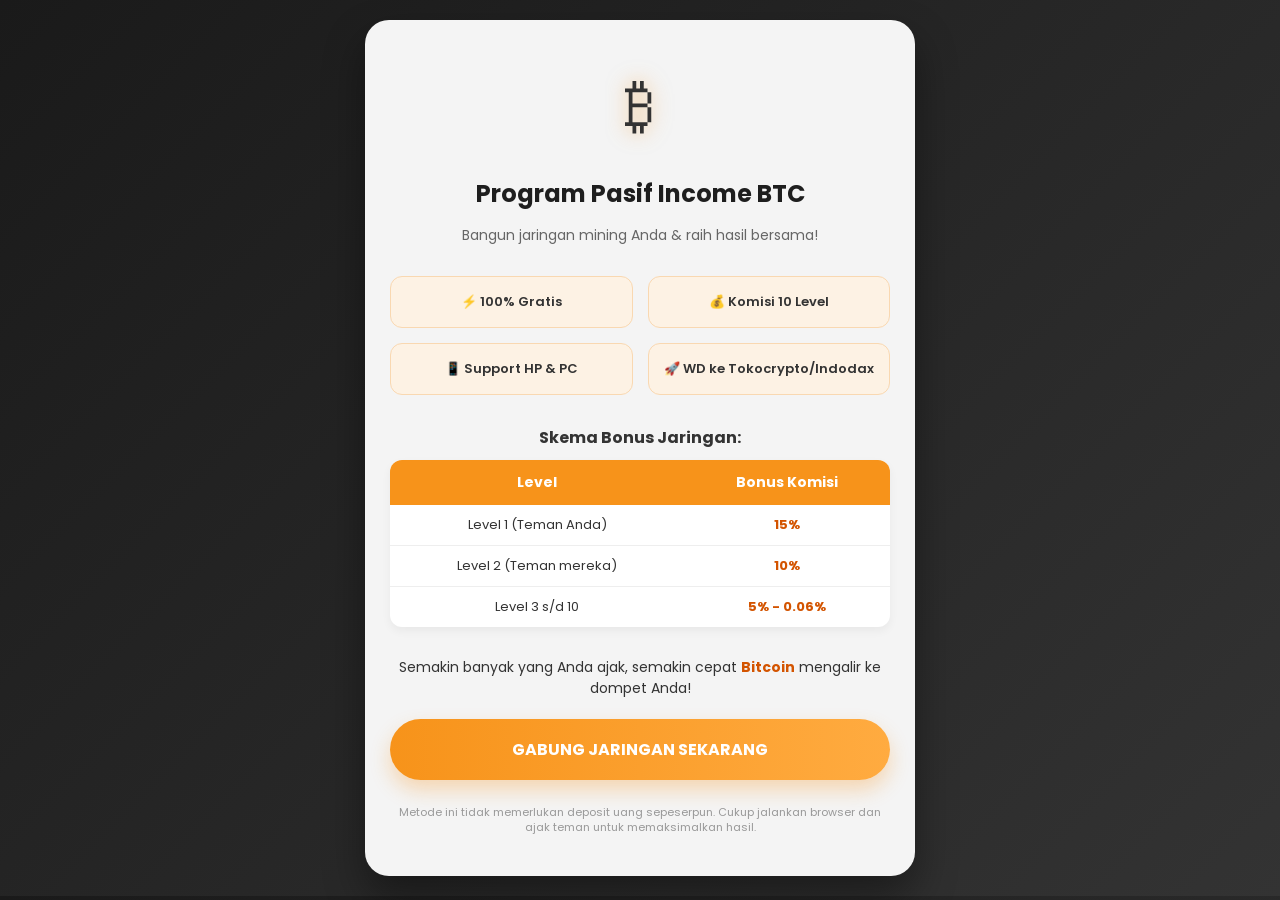
<file: index.html>
<!DOCTYPE html>
<html lang="id">
<head>
    <meta charset="UTF-8">
    <meta name="viewport" content="width=device-width, initial-scale=1.0">
    <title>Program Afiliasi Bitcoin - Cuan Pasif</title>
    <link href="https://fonts.googleapis.com/css2?family=Poppins:wght@300;400;600;700&display=swap" rel="stylesheet">
    <style>
        :root {
            --btc-orange: #f7931a;
            --btc-dark: #1e1e1e;
            --glass: rgba(255, 255, 255, 0.95);
        }
        body {
            font-family: 'Poppins', sans-serif;
            background: linear-gradient(135deg, #1a1a1a 0%, #333333 100%);
            color: #333;
            margin: 0;
            padding: 20px;
            display: flex;
            justify-content: center;
        }
        .container {
            max-width: 500px;
            width: 100%;
            background: var(--glass);
            border-radius: 24px;
            padding: 40px 25px;
            box-shadow: 0 20px 40px rgba(0,0,0,0.4);
            text-align: center;
        }
        .logo {
            font-size: 60px;
            margin-bottom: 10px;
            display: inline-block;
            filter: drop-shadow(0 0 10px rgba(247, 147, 26, 0.5));
        }
        h1 {
            font-size: 24px;
            font-weight: 700;
            margin-bottom: 5px;
            color: var(--btc-dark);
        }
        .subtitle {
            color: #666;
            font-size: 14px;
            margin-bottom: 30px;
        }
        /* Card Fitur */
        .feature-grid {
            display: grid;
            grid-template-columns: 1fr 1fr;
            gap: 15px;
            margin-bottom: 30px;
        }
        .feature-item {
            background: #fdf2e4;
            padding: 15px;
            border-radius: 12px;
            font-size: 13px;
            font-weight: 600;
            border: 1px solid #f9d8b1;
        }
        /* Tabel Bagi Hasil */
        .profit-table {
            width: 100%;
            background: #fff;
            border-collapse: collapse;
            margin-bottom: 30px;
            border-radius: 12px;
            overflow: hidden;
            box-shadow: 0 4px 10px rgba(0,0,0,0.05);
        }
        .profit-table th {
            background: var(--btc-orange);
            color: white;
            padding: 12px;
            font-size: 14px;
        }
        .profit-table td {
            padding: 10px;
            border-bottom: 1px solid #eee;
            font-size: 13px;
        }
        .profit-table tr:last-child td { border-bottom: none; }

        .highlight { color: #d35400; font-weight: bold; }

        .btn {
            display: block;
            background: linear-gradient(90deg, #f7931a, #ffab40);
            color: white;
            padding: 18px;
            text-decoration: none;
            border-radius: 50px;
            font-weight: 700;
            font-size: 16px;
            box-shadow: 0 10px 20px rgba(247, 147, 26, 0.3);
            transition: all 0.3s ease;
        }
        .btn:hover {
            transform: translateY(-3px);
            box-shadow: 0 15px 25px rgba(247, 147, 26, 0.4);
        }
        .disclaimer {
            font-size: 11px;
            color: #999;
            margin-top: 25px;
            line-height: 1.4;
        }
    </style>
</head>
<body>

<div class="container">
    <div class="logo">₿</div>
    <h1>Program Pasif Income BTC</h1>
    <p class="subtitle">Bangun jaringan mining Anda & raih hasil bersama!</p>

    <div class="feature-grid">
        <div class="feature-item">⚡ 100% Gratis</div>
        <div class="feature-item">💰 Komisi 10 Level</div>
        <div class="feature-item">📱 Support HP & PC</div>
        <div class="feature-item">🚀 WD ke Tokocrypto/Indodax</div>
    </div>

    <h3 style="font-size: 16px; margin-bottom: 10px;">Skema Bonus Jaringan:</h3>
    <table class="profit-table">
        <thead>
            <tr>
                <th>Level</th>
                <th>Bonus Komisi</th>
            </tr>
        </thead>
        <tbody>
            <tr>
                <td>Level 1 (Teman Anda)</td>
                <td class="highlight">15%</td>
            </tr>
            <tr>
                <td>Level 2 (Teman mereka)</td>
                <td class="highlight">10%</td>
            </tr>
            <tr>
                <td>Level 3 s/d 10</td>
                <td class="highlight">5% - 0.06%</td>
            </tr>
        </tbody>
    </table>

    <p style="font-size: 14px; margin-bottom: 20px;">
        Semakin banyak yang Anda ajak, semakin cepat <span class="highlight">Bitcoin</span> mengalir ke dompet Anda!
    </p>

    <a href="https://cryptotabbrowser.com/33736093" class="btn">GABUNG JARINGAN SEKARANG</a>

    <div class="disclaimer">
        Metode ini tidak memerlukan deposit uang sepeserpun. Cukup jalankan browser dan ajak teman untuk memaksimalkan hasil.
    </div>
</div>

</body>
  </html>
</file>
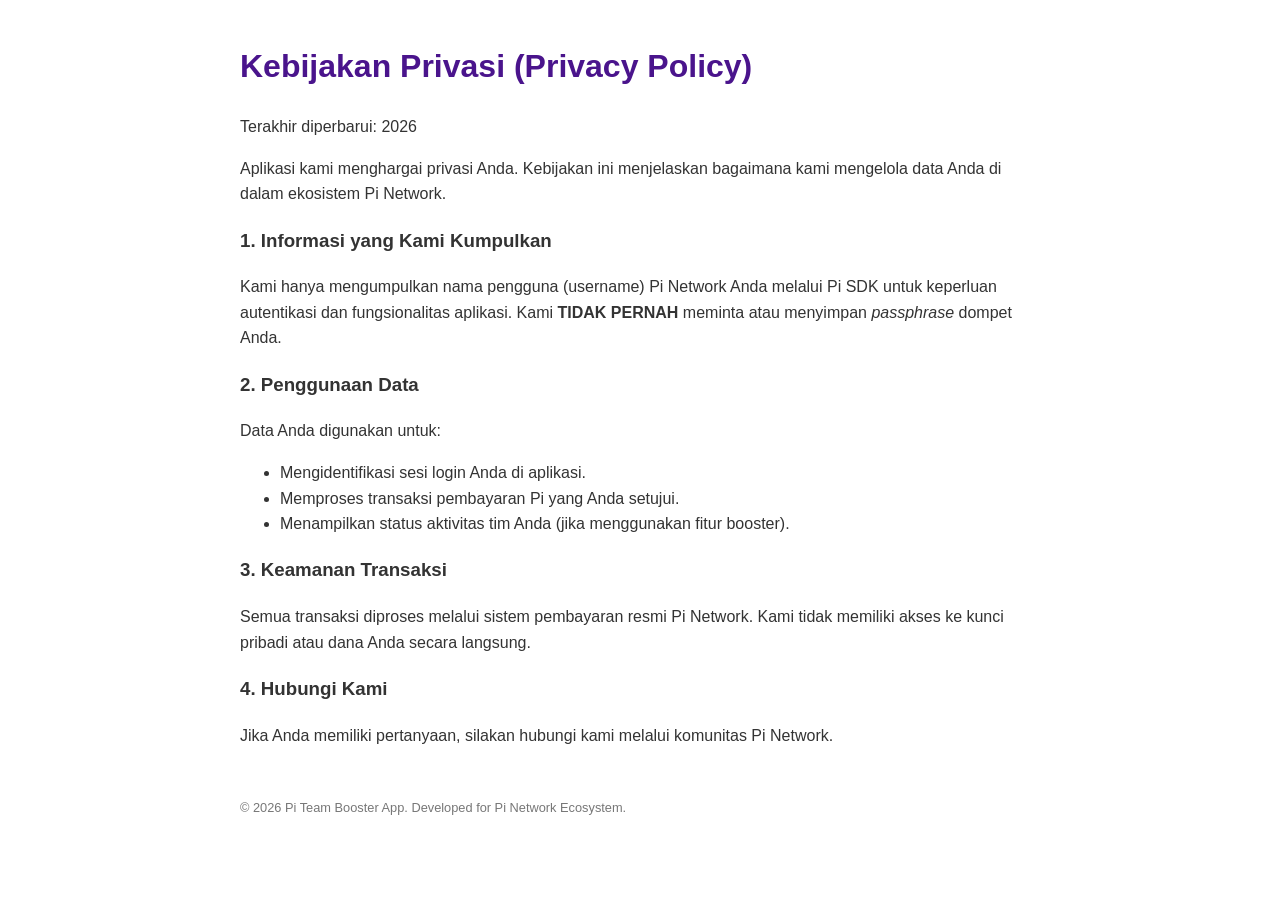
<file: privacy.html>
<!DOCTYPE html>
<html lang="id">
<head>
    <meta charset="UTF-8">
    <meta name="viewport" content="width=device-width, initial-scale=1.0">
    <title>Kebijakan Privasi - Pi App Anda</title>
    <style>
        body { font-family: sans-serif; line-height: 1.6; color: #333; padding: 20px; max-width: 800px; margin: auto; }
        h1 { color: #4a148c; }
        .footer { margin-top: 50px; font-size: 0.8em; color: #777; }
    </style>
</head>
<body>
    <h1>Kebijakan Privasi (Privacy Policy)</h1>
    <p>Terakhir diperbarui: 2026</p>

    <p>Aplikasi kami menghargai privasi Anda. Kebijakan ini menjelaskan bagaimana kami mengelola data Anda di dalam ekosistem Pi Network.</p>

    <h3>1. Informasi yang Kami Kumpulkan</h3>
    <p>Kami hanya mengumpulkan nama pengguna (username) Pi Network Anda melalui Pi SDK untuk keperluan autentikasi dan fungsionalitas aplikasi. Kami <strong>TIDAK PERNAH</strong> meminta atau menyimpan <em>passphrase</em> dompet Anda.</p>

    <h3>2. Penggunaan Data</h3>
    <p>Data Anda digunakan untuk:</p>
    <ul>
        <li>Mengidentifikasi sesi login Anda di aplikasi.</li>
        <li>Memproses transaksi pembayaran Pi yang Anda setujui.</li>
        <li>Menampilkan status aktivitas tim Anda (jika menggunakan fitur booster).</li>
    </ul>

    <h3>3. Keamanan Transaksi</h3>
    <p>Semua transaksi diproses melalui sistem pembayaran resmi Pi Network. Kami tidak memiliki akses ke kunci pribadi atau dana Anda secara langsung.</p>

    <h3>4. Hubungi Kami</h3>
    <p>Jika Anda memiliki pertanyaan, silakan hubungi kami melalui komunitas Pi Network.</p>

    <div class="footer">
        &copy; 2026 Pi Team Booster App. Developed for Pi Network Ecosystem.
    </div>
</body>
</html>
</file>
